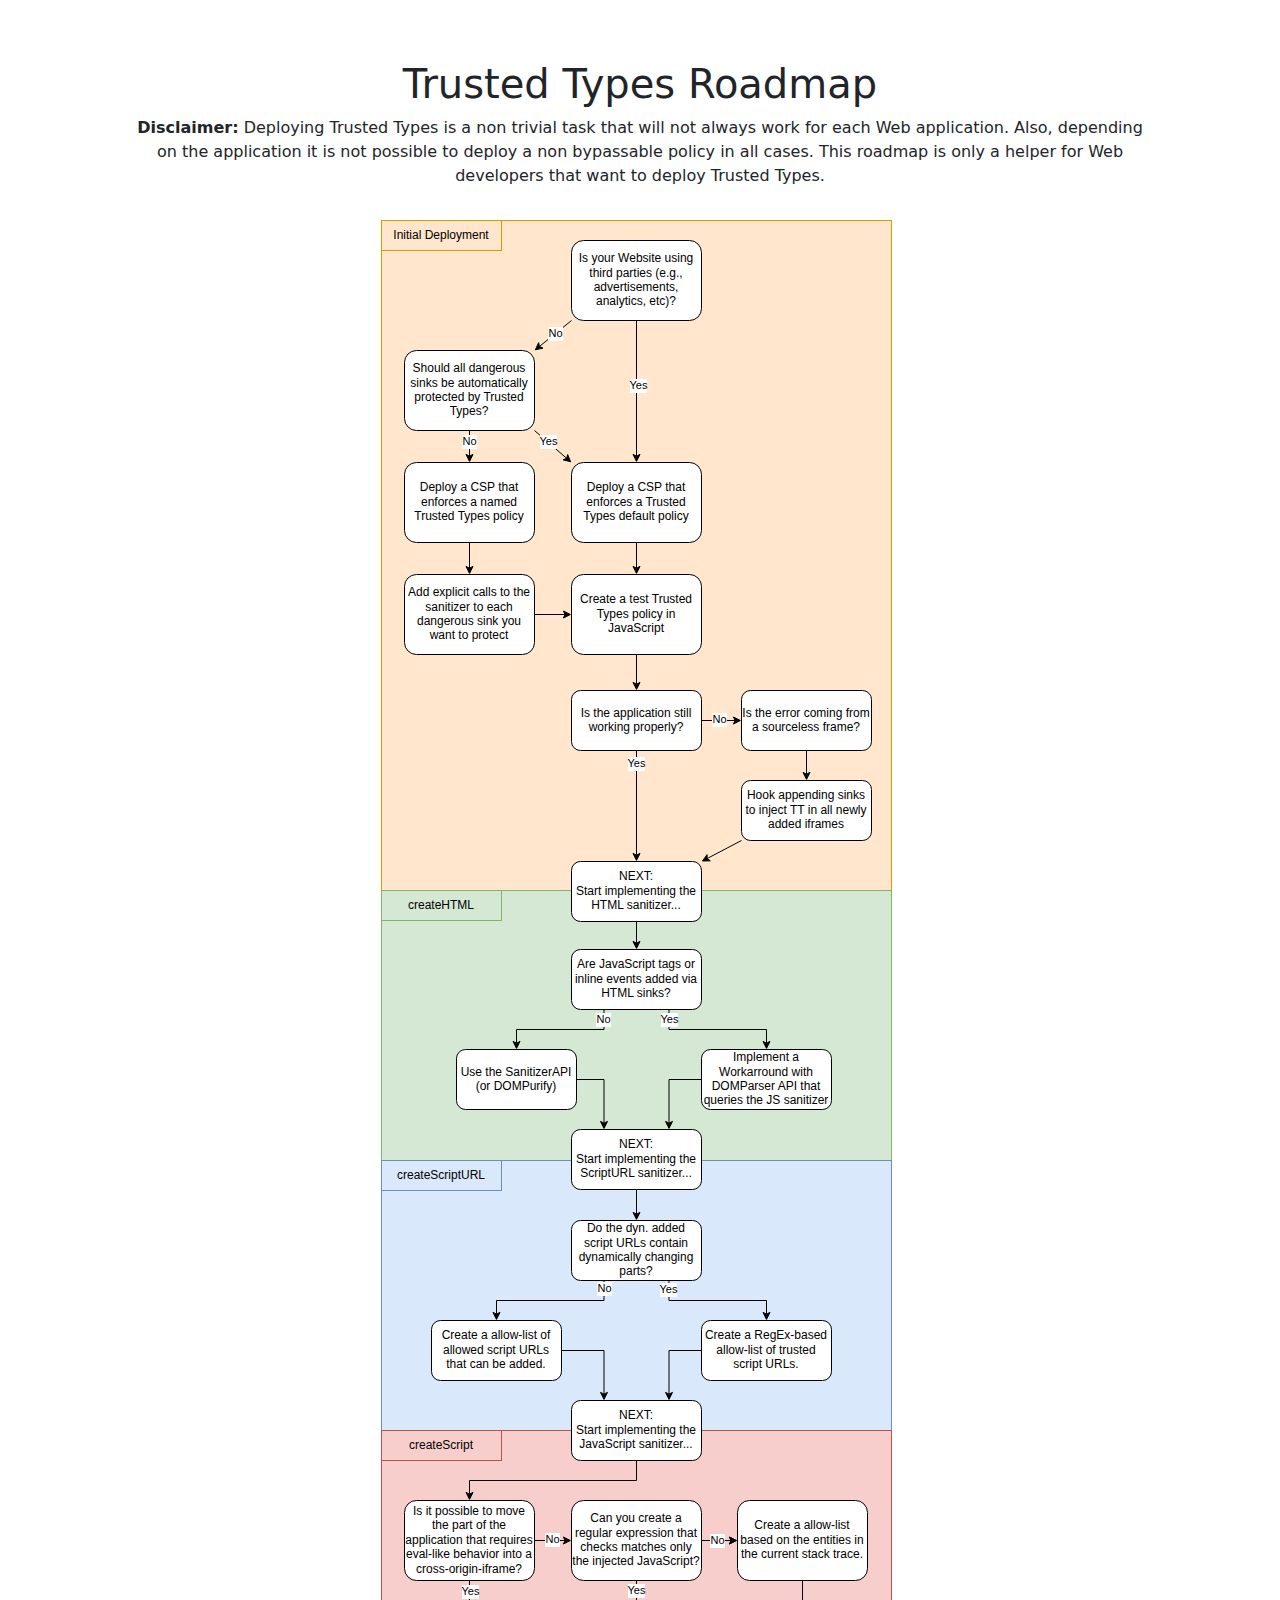
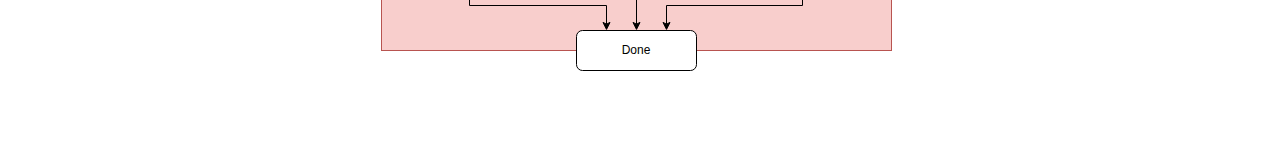
<file: roadmap/index.html>
<!doctype html>
<html lang="en">

<head>
    <meta charset="utf-8">
    <meta name="viewport" content="width=device-width, initial-scale=1">
    <meta name="description"
        content="Trusted Types Roadmap from 'Trust Me If You Can – How Usable Is Trusted Types In Practice?' - USENIX 2024">
    <meta name="author" content="Sebastian Roth, Lea Gröber, Philip Baus, Katharina Krombholz, and Ben Stock">
    <title>Trusted Types Roadmap</title>
    <link href="bootstrap.min.css" rel="stylesheet">
    <script src="bootstrap.min.js"></script>
    <script src="main.js"></script>
    <style>
        .modal-dialog {
            max-width: 85%!important;
        }
    </style>
</head>

<body>
    <center style="max-width: 80%; margin: auto;">
        <h1 style="margin-top: 1.5em;">Trusted Types Roadmap</h1>
        <b>Disclaimer:</b> Deploying Trusted Types is a non trivial task that will not always work for each Web application. Also, depending on the application it is not possible to deploy a non bypassable policy in all cases. This roadmap is only a helper for Web developers that want to deploy Trusted Types.<br><br>
    </center>
    <div class="mxgraph">
        <svg
            style="left: 0px; top: 0px; height: 100%; display: block; margin: auto; min-width: 535px; min-height: 1475px; background-image: none; background-color: transparent;">
            <defs>
                <filter id="dropShadow">
                    <feGaussianBlur in="SourceAlpha" stdDeviation="1.7" result="blur"></feGaussianBlur>
                    <feOffset in="blur" dx="3" dy="3" result="offsetBlur"></feOffset>
                    <feFlood flood-color="#3D4574" flood-opacity="0.4" result="offsetColor"></feFlood>
                    <feComposite in="offsetColor" in2="offsetBlur" operator="in" result="offsetBlur"></feComposite>
                    <feBlend in="SourceGraphic" in2="offsetBlur"></feBlend>
                </filter>
            </defs>
            <g transformOrigin="0 0" transform="scale(1,1)translate(-222,-12)">
                <g></g>
                <g>
                    <g style="visibility: visible;" transform="translate(0.5,0.5)">
                        <rect x="230" y="20" width="510" height="670" fill="#ffe6cc" stroke="#d79b00"
                            pointer-events="all"></rect>
                    </g>
                    <g style="visibility: visible;" transform="translate(0.5,0.5)">
                        <rect x="230" y="690" width="510" height="270" fill="#d5e8d4" stroke="#82b366"
                            pointer-events="all"></rect>
                    </g>
                    <g style="visibility: visible;" transform="translate(0.5,0.5)">
                        <rect x="230" y="960" width="510" height="270" fill="#dae8fc" stroke="#6c8ebf"
                            pointer-events="all"></rect>
                    </g>
                    <g style="visibility: visible;" transform="translate(0.5,0.5)">
                        <rect x="230" y="1230" width="510" height="220" fill="#f8cecc" stroke="#b85450"
                            pointer-events="all"></rect>
                    </g>
                    <g style="visibility: visible;" transform="translate(0.5,0.5)">
                        <path d="M 485 120 L 485 255.63" fill="none" stroke="white" stroke-miterlimit="10"
                            pointer-events="stroke" visibility="hidden" stroke-width="9"></path>
                        <path d="M 485 120 L 485 255.63" fill="none" stroke="rgb(0, 0, 0)" stroke-miterlimit="10"
                            pointer-events="stroke"></path>
                        <path d="M 485 260.88 L 481.5 253.88 L 485 255.63 L 488.5 253.88 Z" fill="rgb(0, 0, 0)"
                            stroke="rgb(0, 0, 0)" stroke-miterlimit="10" pointer-events="all"></path>
                    </g>
                    <g style="visibility: hidden;"></g>
                    <g>
                        <g>
                            <foreignObject style="overflow: visible; text-align: left;" pointer-events="none"
                                width="100%" height="100%">
                                <div
                                    style="display: flex; align-items: unsafe center; justify-content: unsafe center; width: 1px; height: 1px; padding-top: 186px; margin-left: 487px;">
                                    <div style="box-sizing: border-box; font-size: 0px; text-align: center;"
                                        data-drawio-colors="color: rgb(0, 0, 0); background-color: rgb(255, 255, 255); ">
                                        <div
                                            style="display: inline-block; font-size: 11px; font-family: Helvetica; color: rgb(0, 0, 0); line-height: 1.2; pointer-events: all; background-color: rgb(255, 255, 255); white-space: nowrap;">
                                            Yes</div>
                                    </div>
                                </div>
                            </foreignObject>
                        </g>
                    </g>
                    <g style="visibility: visible;" transform="translate(0.5,0.5)">
                        <rect x="420" y="40" width="130" height="80" rx="12" ry="12" fill="rgb(255, 255, 255)"
                            stroke="rgb(0, 0, 0)" pointer-events="all"></rect>
                    </g>
                    <g>
                        <g>
                            <foreignObject style="overflow: visible; text-align: left;" pointer-events="none"
                                width="100%" height="100%">
                                <div
                                    style="display: flex; align-items: unsafe center; justify-content: unsafe center; width: 128px; height: 1px; padding-top: 80px; margin-left: 421px;">
                                    <div style="box-sizing: border-box; font-size: 0px; text-align: center;"
                                        data-drawio-colors="color: rgb(0, 0, 0); ">
                                        <div
                                            style="display: inline-block; font-size: 12px; font-family: Helvetica; color: rgb(0, 0, 0); line-height: 1.2; pointer-events: all; white-space: normal; overflow-wrap: normal;">
                                            Is your Website using third parties (e.g., advertisements, analytics,
                                            etc)?</div>
                                    </div>
                                </div>
                            </foreignObject>
                        </g>
                    </g>
                    <g style="visibility: visible;" transform="translate(0.5,0.5)">
                        <path d="M 318 230 L 318 250 L 318 242 L 318 255.63" fill="none" stroke="white"
                            stroke-miterlimit="10" pointer-events="stroke" visibility="hidden" stroke-width="9">
                        </path>
                        <path d="M 318 230 L 318 250 L 318 242 L 318 255.63" fill="none" stroke="rgb(0, 0, 0)"
                            stroke-miterlimit="10" pointer-events="stroke"></path>
                        <path d="M 318 260.88 L 314.5 253.88 L 318 255.63 L 321.5 253.88 Z" fill="rgb(0, 0, 0)"
                            stroke="rgb(0, 0, 0)" stroke-miterlimit="10" pointer-events="all"></path>
                    </g>
                    <g style="visibility: hidden;"></g>
                    <g>
                        <g>
                            <foreignObject style="overflow: visible; text-align: left;" pointer-events="none"
                                width="100%" height="100%">
                                <div
                                    style="display: flex; align-items: unsafe center; justify-content: unsafe center; width: 1px; height: 1px; padding-top: 242px; margin-left: 318px;">
                                    <div style="box-sizing: border-box; font-size: 0px; text-align: center;"
                                        data-drawio-colors="color: rgb(0, 0, 0); background-color: rgb(255, 255, 255); ">
                                        <div
                                            style="display: inline-block; font-size: 11px; font-family: Helvetica; color: rgb(0, 0, 0); line-height: 1.2; pointer-events: all; background-color: rgb(255, 255, 255); white-space: nowrap;">
                                            No</div>
                                    </div>
                                </div>
                            </foreignObject>
                        </g>
                    </g>
                    <g style="visibility: visible;" transform="translate(0.5,0.5)">
                        <rect x="253" y="150" width="130" height="80" rx="12" ry="12" fill="rgb(255, 255, 255)"
                            stroke="rgb(0, 0, 0)" pointer-events="all"></rect>
                    </g>
                    <g>
                        <g>
                            <foreignObject style="overflow: visible; text-align: left;" pointer-events="none"
                                width="100%" height="100%">
                                <div
                                    style="display: flex; align-items: unsafe center; justify-content: unsafe center; width: 128px; height: 1px; padding-top: 190px; margin-left: 254px;">
                                    <div style="box-sizing: border-box; font-size: 0px; text-align: center;"
                                        data-drawio-colors="color: rgb(0, 0, 0); ">
                                        <div
                                            style="display: inline-block; font-size: 12px; font-family: Helvetica; color: rgb(0, 0, 0); line-height: 1.2; pointer-events: all; white-space: normal; overflow-wrap: normal;">
                                            Should all dangerous sinks be automatically protected by Trusted Types?
                                        </div>
                                    </div>
                                </div>
                            </foreignObject>
                        </g>
                    </g>
                    <g style="visibility: visible;" transform="translate(0.5,0.5)">
                        <path d="M 485 342 L 485 362 L 485 354 L 485 367.63" fill="none" stroke="white"
                            stroke-miterlimit="10" pointer-events="stroke" visibility="hidden" stroke-width="9">
                        </path>
                        <path d="M 485 342 L 485 362 L 485 354 L 485 367.63" fill="none" stroke="rgb(0, 0, 0)"
                            stroke-miterlimit="10" pointer-events="stroke"></path>
                        <path d="M 485 372.88 L 481.5 365.88 L 485 367.63 L 488.5 365.88 Z" fill="rgb(0, 0, 0)"
                            stroke="rgb(0, 0, 0)" stroke-miterlimit="10" pointer-events="all"></path>
                    </g>
                    <g style="visibility: visible;" transform="translate(0.5,0.5)">
                        <rect x="420" y="262" width="130" height="80" rx="12" ry="12" fill="rgb(255, 255, 255)"
                            stroke="rgb(0, 0, 0)" pointer-events="all"></rect>
                    </g>
                    <g>
                        <g>
                            <foreignObject style="overflow: visible; text-align: left;" pointer-events="none"
                                width="100%" height="100%">
                                <div
                                    style="display: flex; align-items: unsafe center; justify-content: unsafe center; width: 128px; height: 1px; padding-top: 302px; margin-left: 421px;">
                                    <div style="box-sizing: border-box; font-size: 0px; text-align: center;"
                                        data-drawio-colors="color: rgb(0, 0, 0); ">
                                        <div
                                            style="display: inline-block; font-size: 12px; font-family: Helvetica; color: rgb(0, 0, 0); line-height: 1.2; pointer-events: all; white-space: normal; overflow-wrap: normal;">
                                            Deploy a CSP that enforces a Trusted Types default policy<br></div>
                                    </div>
                                </div>
                            </foreignObject>
                        </g>
                    </g>
                    <g style="visibility: visible;" transform="translate(0.5,0.5)">
                        <path d="M 420 120 L 387.95 145.99" fill="none" stroke="white" stroke-miterlimit="10"
                            pointer-events="stroke" visibility="hidden" stroke-width="9"></path>
                        <path d="M 420 120 L 387.95 145.99" fill="none" stroke="rgb(0, 0, 0)" stroke-miterlimit="10"
                            pointer-events="stroke"></path>
                        <path d="M 383.87 149.3 L 387.1 142.17 L 387.95 145.99 L 391.51 147.61 Z" fill="rgb(0, 0, 0)"
                            stroke="rgb(0, 0, 0)" stroke-miterlimit="10" pointer-events="all">
                        </path>
                    </g>
                    <g style="visibility: hidden;"></g>
                    <g>
                        <g>
                            <foreignObject style="overflow: visible; text-align: left;" pointer-events="none"
                                width="100%" height="100%">
                                <div
                                    style="display: flex; align-items: unsafe center; justify-content: unsafe center; width: 1px; height: 1px; padding-top: 134px; margin-left: 404px;">
                                    <div style="box-sizing: border-box; font-size: 0px; text-align: center;"
                                        data-drawio-colors="color: rgb(0, 0, 0); background-color: rgb(255, 255, 255); ">
                                        <div
                                            style="display: inline-block; font-size: 11px; font-family: Helvetica; color: rgb(0, 0, 0); line-height: 1.2; pointer-events: all; background-color: rgb(255, 255, 255); white-space: nowrap;">
                                            No</div>
                                    </div>
                                </div>
                            </foreignObject>
                        </g>
                    </g>
                    <g style="visibility: visible;" transform="translate(0.5,0.5)">
                        <path d="M 383 230 L 415.18 257.83" fill="none" stroke="white" stroke-miterlimit="10"
                            pointer-events="stroke" visibility="hidden" stroke-width="9"></path>
                        <path d="M 383 230 L 415.18 257.83" fill="none" stroke="rgb(0, 0, 0)" stroke-miterlimit="10"
                            pointer-events="stroke"></path>
                        <path d="M 419.15 261.27 L 411.57 259.34 L 415.18 257.83 L 416.15 254.04 Z" fill="rgb(0, 0, 0)"
                            stroke="rgb(0, 0, 0)" stroke-miterlimit="10" pointer-events="all">
                        </path>
                    </g>
                    <g style="visibility: hidden;"></g>
                    <g>
                        <g>
                            <foreignObject style="overflow: visible; text-align: left;" pointer-events="none"
                                width="100%" height="100%">
                                <div
                                    style="display: flex; align-items: unsafe center; justify-content: unsafe center; width: 1px; height: 1px; padding-top: 242px; margin-left: 397px;">
                                    <div style="box-sizing: border-box; font-size: 0px; text-align: center;"
                                        data-drawio-colors="color: rgb(0, 0, 0); background-color: rgb(255, 255, 255); ">
                                        <div
                                            style="display: inline-block; font-size: 11px; font-family: Helvetica; color: rgb(0, 0, 0); line-height: 1.2; pointer-events: all; background-color: rgb(255, 255, 255); white-space: nowrap;">
                                            Yes</div>
                                    </div>
                                </div>
                            </foreignObject>
                        </g>
                    </g>
                    <g style="visibility: visible;" transform="translate(0.5,0.5)">
                        <path d="M 318 342 L 318 362 L 318 354 L 318 367.63" fill="none" stroke="white"
                            stroke-miterlimit="10" pointer-events="stroke" visibility="hidden" stroke-width="9">
                        </path>
                        <path d="M 318 342 L 318 362 L 318 354 L 318 367.63" fill="none" stroke="rgb(0, 0, 0)"
                            stroke-miterlimit="10" pointer-events="stroke"></path>
                        <path d="M 318 372.88 L 314.5 365.88 L 318 367.63 L 321.5 365.88 Z" fill="rgb(0, 0, 0)"
                            stroke="rgb(0, 0, 0)" stroke-miterlimit="10" pointer-events="all"></path>
                    </g>
                    <g style="visibility: visible;" transform="translate(0.5,0.5)">
                        <rect x="253" y="262" width="130" height="80" rx="12" ry="12" fill="rgb(255, 255, 255)"
                            stroke="rgb(0, 0, 0)" pointer-events="all"></rect>
                    </g>
                    <g>
                        <g>
                            <foreignObject style="overflow: visible; text-align: left;" pointer-events="none"
                                width="100%" height="100%">
                                <div
                                    style="display: flex; align-items: unsafe center; justify-content: unsafe center; width: 128px; height: 1px; padding-top: 302px; margin-left: 254px;">
                                    <div style="box-sizing: border-box; font-size: 0px; text-align: center;"
                                        data-drawio-colors="color: rgb(0, 0, 0); ">
                                        <div
                                            style="display: inline-block; font-size: 12px; font-family: Helvetica; color: rgb(0, 0, 0); line-height: 1.2; pointer-events: all; white-space: normal; overflow-wrap: normal;">
                                            Deploy a CSP that enforces a named Trusted Types policy</div>
                                    </div>
                                </div>
                            </foreignObject>
                        </g>
                    </g>
                    <g style="visibility: visible;" transform="translate(0.5,0.5)">
                        <path d="M 485 454 L 485 474 L 485 470 L 485 483.63" fill="none" stroke="white"
                            stroke-miterlimit="10" pointer-events="stroke" visibility="hidden" stroke-width="9">
                        </path>
                        <path d="M 485 454 L 485 474 L 485 470 L 485 483.63" fill="none" stroke="rgb(0, 0, 0)"
                            stroke-miterlimit="10" pointer-events="stroke"></path>
                        <path d="M 485 488.88 L 481.5 481.88 L 485 483.63 L 488.5 481.88 Z" fill="rgb(0, 0, 0)"
                            stroke="rgb(0, 0, 0)" stroke-miterlimit="10" pointer-events="all"></path>
                    </g>
                    <g style="visibility: visible;" transform="translate(0.5,0.5)">
                        <rect x="420" y="374" width="130" height="80" rx="12" ry="12" fill="rgb(255, 255, 255)"
                            stroke="rgb(0, 0, 0)" pointer-events="all"></rect>
                    </g>
                    <g>
                        <g>
                            <foreignObject style="overflow: visible; text-align: left;" pointer-events="none"
                                width="100%" height="100%">
                                <div
                                    style="display: flex; align-items: unsafe center; justify-content: unsafe center; width: 128px; height: 1px; padding-top: 414px; margin-left: 421px;">
                                    <div style="box-sizing: border-box; font-size: 0px; text-align: center;"
                                        data-drawio-colors="color: rgb(0, 0, 0); ">
                                        <div
                                            style="display: inline-block; font-size: 12px; font-family: Helvetica; color: rgb(0, 0, 0); line-height: 1.2; pointer-events: all; white-space: normal; overflow-wrap: normal;">
                                            Create a test Trusted Types policy in JavaScript</div>
                                    </div>
                                </div>
                            </foreignObject>
                        </g>
                    </g>
                    <g style="visibility: visible;" transform="translate(0.5,0.5)">
                        <path d="M 383 414 L 403 414 L 400 414 L 413.63 414" fill="none" stroke="white"
                            stroke-miterlimit="10" pointer-events="stroke" visibility="hidden" stroke-width="9">
                        </path>
                        <path d="M 383 414 L 403 414 L 400 414 L 413.63 414" fill="none" stroke="rgb(0, 0, 0)"
                            stroke-miterlimit="10" pointer-events="stroke"></path>
                        <path d="M 418.88 414 L 411.88 417.5 L 413.63 414 L 411.88 410.5 Z" fill="rgb(0, 0, 0)"
                            stroke="rgb(0, 0, 0)" stroke-miterlimit="10" pointer-events="all"></path>
                    </g>
                    <g style="visibility: visible;" transform="translate(0.5,0.5)">
                        <rect x="253" y="374" width="130" height="80" rx="12" ry="12" fill="rgb(255, 255, 255)"
                            stroke="rgb(0, 0, 0)" pointer-events="all"></rect>
                    </g>
                    <g>
                        <g>
                            <foreignObject style="overflow: visible; text-align: left;" pointer-events="none"
                                width="100%" height="100%">
                                <div
                                    style="display: flex; align-items: unsafe center; justify-content: unsafe center; width: 128px; height: 1px; padding-top: 414px; margin-left: 254px;">
                                    <div style="box-sizing: border-box; font-size: 0px; text-align: center;"
                                        data-drawio-colors="color: rgb(0, 0, 0); ">
                                        <div
                                            style="display: inline-block; font-size: 12px; font-family: Helvetica; color: rgb(0, 0, 0); line-height: 1.2; pointer-events: all; white-space: normal; overflow-wrap: normal;">
                                            Add explicit calls to the sanitizer to each dangerous sink you want to
                                            protect</div>
                                    </div>
                                </div>
                            </foreignObject>
                        </g>
                    </g>
                    <g style="visibility: visible;" transform="translate(0.5,0.5)">
                        <path d="M 452.5 809 L 452.5 829 L 365 829 L 365 842.63" fill="none" stroke="white"
                            stroke-miterlimit="10" pointer-events="stroke" visibility="hidden" stroke-width="9">
                        </path>
                        <path d="M 452.5 809 L 452.5 829 L 365 829 L 365 842.63" fill="none" stroke="rgb(0, 0, 0)"
                            stroke-miterlimit="10" pointer-events="stroke"></path>
                        <path d="M 365 847.88 L 361.5 840.88 L 365 842.63 L 368.5 840.88 Z" fill="rgb(0, 0, 0)"
                            stroke="rgb(0, 0, 0)" stroke-miterlimit="10" pointer-events="all"></path>
                    </g>
                    <g style="visibility: hidden;"></g>
                    <g>
                        <g>
                            <foreignObject style="overflow: visible; text-align: left;" pointer-events="none"
                                width="100%" height="100%">
                                <div
                                    style="display: flex; align-items: unsafe center; justify-content: unsafe center; width: 1px; height: 1px; padding-top: 820px; margin-left: 452px;">
                                    <div style="box-sizing: border-box; font-size: 0px; text-align: center;"
                                        data-drawio-colors="color: rgb(0, 0, 0); background-color: rgb(255, 255, 255); ">
                                        <div
                                            style="display: inline-block; font-size: 11px; font-family: Helvetica; color: rgb(0, 0, 0); line-height: 1.2; pointer-events: all; background-color: rgb(255, 255, 255); white-space: nowrap;">
                                            No</div>
                                    </div>
                                </div>
                            </foreignObject>
                        </g>
                    </g>
                    <g style="visibility: visible;" transform="translate(0.5,0.5)">
                        <path d="M 517.5 809 L 517.5 829 L 615 829 L 615 842.63" fill="none" stroke="white"
                            stroke-miterlimit="10" pointer-events="stroke" visibility="hidden" stroke-width="9">
                        </path>
                        <path d="M 517.5 809 L 517.5 829 L 615 829 L 615 842.63" fill="none" stroke="rgb(0, 0, 0)"
                            stroke-miterlimit="10" pointer-events="stroke"></path>
                        <path d="M 615 847.88 L 611.5 840.88 L 615 842.63 L 618.5 840.88 Z" fill="rgb(0, 0, 0)"
                            stroke="rgb(0, 0, 0)" stroke-miterlimit="10" pointer-events="all"></path>
                    </g>
                    <g style="visibility: hidden;"></g>
                    <g>
                        <g>
                            <foreignObject style="overflow: visible; text-align: left;" pointer-events="none"
                                width="100%" height="100%">
                                <div
                                    style="display: flex; align-items: unsafe center; justify-content: unsafe center; width: 1px; height: 1px; padding-top: 820px; margin-left: 518px;">
                                    <div style="box-sizing: border-box; font-size: 0px; text-align: center;"
                                        data-drawio-colors="color: rgb(0, 0, 0); background-color: rgb(255, 255, 255); ">
                                        <div
                                            style="display: inline-block; font-size: 11px; font-family: Helvetica; color: rgb(0, 0, 0); line-height: 1.2; pointer-events: all; background-color: rgb(255, 255, 255); white-space: nowrap;">
                                            Yes</div>
                                    </div>
                                </div>
                            </foreignObject>
                        </g>
                    </g>
                    <g style="visibility: visible;" transform="translate(0.5,0.5)">
                        <rect x="420" y="749" width="130" height="60" rx="9" ry="9" fill="rgb(255, 255, 255)"
                            stroke="rgb(0, 0, 0)" pointer-events="all"></rect>
                    </g>
                    <g>
                        <g>
                            <foreignObject style="overflow: visible; text-align: left;" pointer-events="none"
                                width="100%" height="100%">
                                <div
                                    style="display: flex; align-items: unsafe center; justify-content: unsafe center; width: 128px; height: 1px; padding-top: 779px; margin-left: 421px;">
                                    <div style="box-sizing: border-box; font-size: 0px; text-align: center;"
                                        data-drawio-colors="color: rgb(0, 0, 0); ">
                                        <div
                                            style="display: inline-block; font-size: 12px; font-family: Helvetica; color: rgb(0, 0, 0); line-height: 1.2; pointer-events: all; white-space: normal; overflow-wrap: normal;">
                                            Are JavaScript tags or inline events added via HTML sinks?</div>
                                    </div>
                                </div>
                            </foreignObject>
                        </g>
                    </g>
                    <g style="visibility: visible;" transform="translate(0.5,0.5)">
                        <path d="M 550 520 L 583.63 520" fill="none" stroke="white" stroke-miterlimit="10"
                            pointer-events="stroke" visibility="hidden" stroke-width="9"></path>
                        <path d="M 550 520 L 583.63 520" fill="none" stroke="rgb(0, 0, 0)" stroke-miterlimit="10"
                            pointer-events="stroke"></path>
                        <path d="M 588.88 520 L 581.88 523.5 L 583.63 520 L 581.88 516.5 Z" fill="rgb(0, 0, 0)"
                            stroke="rgb(0, 0, 0)" stroke-miterlimit="10" pointer-events="all"></path>
                    </g>
                    <g style="visibility: hidden;"></g>
                    <g>
                        <g>
                            <foreignObject style="overflow: visible; text-align: left;" pointer-events="none"
                                width="100%" height="100%">
                                <div
                                    style="display: flex; align-items: unsafe center; justify-content: unsafe center; width: 1px; height: 1px; padding-top: 520px; margin-left: 568px;">
                                    <div style="box-sizing: border-box; font-size: 0px; text-align: center;"
                                        data-drawio-colors="color: rgb(0, 0, 0); background-color: rgb(255, 255, 255); ">
                                        <div
                                            style="display: inline-block; font-size: 11px; font-family: Helvetica; color: rgb(0, 0, 0); line-height: 1.2; pointer-events: all; background-color: rgb(255, 255, 255); white-space: nowrap;">
                                            No</div>
                                    </div>
                                </div>
                            </foreignObject>
                        </g>
                    </g>
                    <g style="visibility: visible;" transform="translate(0.5,0.5)">
                        <path d="M 485 550 L 485 654.63" fill="none" stroke="white" stroke-miterlimit="10"
                            pointer-events="stroke" visibility="hidden" stroke-width="9"></path>
                        <path d="M 485 550 L 485 654.63" fill="none" stroke="rgb(0, 0, 0)" stroke-miterlimit="10"
                            pointer-events="stroke"></path>
                        <path d="M 485 659.88 L 481.5 652.88 L 485 654.63 L 488.5 652.88 Z" fill="rgb(0, 0, 0)"
                            stroke="rgb(0, 0, 0)" stroke-miterlimit="10" pointer-events="all"></path>
                    </g>
                    <g style="visibility: hidden;"></g>
                    <g>
                        <g>
                            <foreignObject style="overflow: visible; text-align: left;" pointer-events="none"
                                width="100%" height="100%">
                                <div
                                    style="display: flex; align-items: unsafe center; justify-content: unsafe center; width: 1px; height: 1px; padding-top: 564px; margin-left: 485px;">
                                    <div style="box-sizing: border-box; font-size: 0px; text-align: center;"
                                        data-drawio-colors="color: rgb(0, 0, 0); background-color: rgb(255, 255, 255); ">
                                        <div
                                            style="display: inline-block; font-size: 11px; font-family: Helvetica; color: rgb(0, 0, 0); line-height: 1.2; pointer-events: all; background-color: rgb(255, 255, 255); white-space: nowrap;">
                                            Yes</div>
                                    </div>
                                </div>
                            </foreignObject>
                        </g>
                    </g>
                    <g style="visibility: visible;" transform="translate(0.5,0.5)">
                        <rect x="420" y="490" width="130" height="60" rx="9" ry="9" fill="rgb(255, 255, 255)"
                            stroke="rgb(0, 0, 0)" pointer-events="all"></rect>
                    </g>
                    <g>
                        <g>
                            <foreignObject style="overflow: visible; text-align: left;" pointer-events="none"
                                width="100%" height="100%">
                                <div
                                    style="display: flex; align-items: unsafe center; justify-content: unsafe center; width: 128px; height: 1px; padding-top: 520px; margin-left: 421px;">
                                    <div style="box-sizing: border-box; font-size: 0px; text-align: center;"
                                        data-drawio-colors="color: rgb(0, 0, 0); ">
                                        <div
                                            style="display: inline-block; font-size: 12px; font-family: Helvetica; color: rgb(0, 0, 0); line-height: 1.2; pointer-events: all; white-space: normal; overflow-wrap: normal;">
                                            Is the application still working properly?</div>
                                    </div>
                                </div>
                            </foreignObject>
                        </g>
                    </g>
                    <g style="visibility: visible;" transform="translate(0.5,0.5)">
                        <path d="M 655 550 L 655 570 L 655 560 L 655 573.63" fill="none" stroke="white"
                            stroke-miterlimit="10" pointer-events="stroke" visibility="hidden" stroke-width="9">
                        </path>
                        <path d="M 655 550 L 655 570 L 655 560 L 655 573.63" fill="none" stroke="rgb(0, 0, 0)"
                            stroke-miterlimit="10" pointer-events="stroke"></path>
                        <path d="M 655 578.88 L 651.5 571.88 L 655 573.63 L 658.5 571.88 Z" fill="rgb(0, 0, 0)"
                            stroke="rgb(0, 0, 0)" stroke-miterlimit="10" pointer-events="all"></path>
                    </g>
                    <g style="visibility: visible;" transform="translate(0.5,0.5)">
                        <rect x="590" y="490" width="130" height="60" rx="9" ry="9" fill="rgb(255, 255, 255)"
                            stroke="rgb(0, 0, 0)" pointer-events="all"></rect>
                    </g>
                    <g>
                        <g>
                            <foreignObject style="overflow: visible; text-align: left;" pointer-events="none"
                                width="100%" height="100%">
                                <div
                                    style="display: flex; align-items: unsafe center; justify-content: unsafe center; width: 128px; height: 1px; padding-top: 520px; margin-left: 591px;">
                                    <div style="box-sizing: border-box; font-size: 0px; text-align: center;"
                                        data-drawio-colors="color: rgb(0, 0, 0); ">
                                        <div
                                            style="display: inline-block; font-size: 12px; font-family: Helvetica; color: rgb(0, 0, 0); line-height: 1.2; pointer-events: all; white-space: normal; overflow-wrap: normal;">
                                            Is the error coming from a sourceless frame?</div>
                                    </div>
                                </div>
                            </foreignObject>
                        </g>
                    </g>
                    <g style="visibility: visible;" transform="translate(0.5,0.5)">
                        <rect x="590" y="580" width="130" height="60" rx="9" ry="9" fill="rgb(255, 255, 255)"
                            stroke="rgb(0, 0, 0)" pointer-events="all"></rect>
                    </g>
                    <g>
                        <g>
                            <foreignObject style="overflow: visible; text-align: left;" pointer-events="none"
                                width="100%" height="100%">
                                <div
                                    style="display: flex; align-items: unsafe center; justify-content: unsafe center; width: 128px; height: 1px; padding-top: 610px; margin-left: 591px;">
                                    <div style="box-sizing: border-box; font-size: 0px; text-align: center;"
                                        data-drawio-colors="color: rgb(0, 0, 0); ">
                                        <div
                                            style="display: inline-block; font-size: 12px; font-family: Helvetica; color: rgb(0, 0, 0); line-height: 1.2; pointer-events: all; white-space: normal; overflow-wrap: normal;">
                                            Hook appending sinks to inject TT in all newly added iframes</div>
                                    </div>
                                </div>
                            </foreignObject>
                        </g>
                    </g>
                    <g style="visibility: visible;" transform="translate(0.5,0.5)">
                        <path d="M 485 721 L 485 741 L 485 729 L 485 742.63" fill="none" stroke="white"
                            stroke-miterlimit="10" pointer-events="stroke" visibility="hidden" stroke-width="9">
                        </path>
                        <path d="M 485 721 L 485 741 L 485 729 L 485 742.63" fill="none" stroke="rgb(0, 0, 0)"
                            stroke-miterlimit="10" pointer-events="stroke"></path>
                        <path d="M 485 747.88 L 481.5 740.88 L 485 742.63 L 488.5 740.88 Z" fill="rgb(0, 0, 0)"
                            stroke="rgb(0, 0, 0)" stroke-miterlimit="10" pointer-events="all"></path>
                    </g>
                    <g style="visibility: visible;" transform="translate(0.5,0.5)">
                        <rect x="420" y="661" width="130" height="60" rx="9" ry="9" fill="rgb(255, 255, 255)"
                            stroke="rgb(0, 0, 0)" pointer-events="all"></rect>
                    </g>
                    <g>
                        <g>
                            <foreignObject style="overflow: visible; text-align: left;" pointer-events="none"
                                width="100%" height="100%">
                                <div
                                    style="display: flex; align-items: unsafe center; justify-content: unsafe center; width: 128px; height: 1px; padding-top: 691px; margin-left: 421px;">
                                    <div style="box-sizing: border-box; font-size: 0px; text-align: center;"
                                        data-drawio-colors="color: rgb(0, 0, 0); ">
                                        <div
                                            style="display: inline-block; font-size: 12px; font-family: Helvetica; color: rgb(0, 0, 0); line-height: 1.2; pointer-events: all; white-space: normal; overflow-wrap: normal;">
                                            NEXT:<br>Start implementing the HTML sanitizer...</div>
                                    </div>
                                </div>
                            </foreignObject>
                        </g>
                    </g>
                    <g style="visibility: visible;" transform="translate(0.5,0.5)">
                        <path d="M 590 640 L 555.64 658.04" fill="none" stroke="white" stroke-miterlimit="10"
                            pointer-events="stroke" visibility="hidden" stroke-width="9"></path>
                        <path d="M 590 640 L 555.64 658.04" fill="none" stroke="rgb(0, 0, 0)" stroke-miterlimit="10"
                            pointer-events="stroke"></path>
                        <path d="M 550.99 660.48 L 555.56 654.13 L 555.64 658.04 L 558.81 660.33 Z" fill="rgb(0, 0, 0)"
                            stroke="rgb(0, 0, 0)" stroke-miterlimit="10" pointer-events="all">
                        </path>
                    </g>
                    <g style="visibility: visible;" transform="translate(0.5,0.5)">
                        <path d="M 425 879 L 452.5 879 L 452.5 922.63" fill="none" stroke="white" stroke-miterlimit="10"
                            pointer-events="stroke" visibility="hidden" stroke-width="9">
                        </path>
                        <path d="M 425 879 L 452.5 879 L 452.5 922.63" fill="none" stroke="rgb(0, 0, 0)"
                            stroke-miterlimit="10" pointer-events="stroke"></path>
                        <path d="M 452.5 927.88 L 449 920.88 L 452.5 922.63 L 456 920.88 Z" fill="rgb(0, 0, 0)"
                            stroke="rgb(0, 0, 0)" stroke-miterlimit="10" pointer-events="all"></path>
                    </g>
                    <g style="visibility: visible;" transform="translate(0.5,0.5)">
                        <rect x="305" y="849" width="120" height="60" rx="9" ry="9" fill="rgb(255, 255, 255)"
                            stroke="rgb(0, 0, 0)" pointer-events="all"></rect>
                    </g>
                    <g>
                        <g>
                            <foreignObject style="overflow: visible; text-align: left;" pointer-events="none"
                                width="100%" height="100%">
                                <div
                                    style="display: flex; align-items: unsafe center; justify-content: unsafe center; width: 118px; height: 1px; padding-top: 879px; margin-left: 306px;">
                                    <div style="box-sizing: border-box; font-size: 0px; text-align: center;"
                                        data-drawio-colors="color: rgb(0, 0, 0); ">
                                        <div
                                            style="display: inline-block; font-size: 12px; font-family: Helvetica; color: rgb(0, 0, 0); line-height: 1.2; pointer-events: all; white-space: normal; overflow-wrap: normal;">
                                            Use the SanitizerAPI (or DOMPurify)</div>
                                    </div>
                                </div>
                            </foreignObject>
                        </g>
                    </g>
                    <g style="visibility: visible;" transform="translate(0.5,0.5)">
                        <path d="M 550 879 L 517.5 879 L 517.5 922.63" fill="none" stroke="white" stroke-miterlimit="10"
                            pointer-events="stroke" visibility="hidden" stroke-width="9">
                        </path>
                        <path d="M 550 879 L 517.5 879 L 517.5 922.63" fill="none" stroke="rgb(0, 0, 0)"
                            stroke-miterlimit="10" pointer-events="stroke"></path>
                        <path d="M 517.5 927.88 L 514 920.88 L 517.5 922.63 L 521 920.88 Z" fill="rgb(0, 0, 0)"
                            stroke="rgb(0, 0, 0)" stroke-miterlimit="10" pointer-events="all"></path>
                    </g>
                    <g style="visibility: visible;" transform="translate(0.5,0.5)">
                        <rect x="550" y="849" width="130" height="60" rx="9" ry="9" fill="rgb(255, 255, 255)"
                            stroke="rgb(0, 0, 0)" pointer-events="all"></rect>
                    </g>
                    <g>
                        <g>
                            <foreignObject style="overflow: visible; text-align: left;" pointer-events="none"
                                width="100%" height="100%">
                                <div
                                    style="display: flex; align-items: unsafe center; justify-content: unsafe center; width: 128px; height: 1px; padding-top: 879px; margin-left: 551px;">
                                    <div style="box-sizing: border-box; font-size: 0px; text-align: center;"
                                        data-drawio-colors="color: rgb(0, 0, 0); ">
                                        <div
                                            style="display: inline-block; font-size: 12px; font-family: Helvetica; color: rgb(0, 0, 0); line-height: 1.2; pointer-events: all; white-space: normal; overflow-wrap: normal;">
                                            Implement a Workarround with DOMParser API that queries the JS sanitizer
                                        </div>
                                    </div>
                                </div>
                            </foreignObject>
                        </g>
                    </g>
                    <g style="visibility: visible;" transform="translate(0.5,0.5)">
                        <path d="M 485 989 L 485 1009 L 485 1000 L 485 1013.63" fill="none" stroke="white"
                            stroke-miterlimit="10" pointer-events="stroke" visibility="hidden" stroke-width="9">
                        </path>
                        <path d="M 485 989 L 485 1009 L 485 1000 L 485 1013.63" fill="none" stroke="rgb(0, 0, 0)"
                            stroke-miterlimit="10" pointer-events="stroke"></path>
                        <path d="M 485 1018.88 L 481.5 1011.88 L 485 1013.63 L 488.5 1011.88 Z" fill="rgb(0, 0, 0)"
                            stroke="rgb(0, 0, 0)" stroke-miterlimit="10" pointer-events="all"></path>
                    </g>
                    <g style="visibility: visible;" transform="translate(0.5,0.5)">
                        <rect x="420" y="929" width="130" height="60" rx="9" ry="9" fill="rgb(255, 255, 255)"
                            stroke="rgb(0, 0, 0)" pointer-events="all"></rect>
                    </g>
                    <g>
                        <g>
                            <foreignObject style="overflow: visible; text-align: left;" pointer-events="none"
                                width="100%" height="100%">
                                <div
                                    style="display: flex; align-items: unsafe center; justify-content: unsafe center; width: 128px; height: 1px; padding-top: 959px; margin-left: 421px;">
                                    <div style="box-sizing: border-box; font-size: 0px; text-align: center;"
                                        data-drawio-colors="color: rgb(0, 0, 0); ">
                                        <div
                                            style="display: inline-block; font-size: 12px; font-family: Helvetica; color: rgb(0, 0, 0); line-height: 1.2; pointer-events: all; white-space: normal; overflow-wrap: normal;">
                                            NEXT:<br>Start implementing the ScriptURL sanitizer...</div>
                                    </div>
                                </div>
                            </foreignObject>
                        </g>
                    </g>
                    <g style="visibility: visible;" transform="translate(0.5,0.5)">
                        <path d="M 485 1260 L 485 1280 L 318 1280 L 318 1293.63" fill="none" stroke="white"
                            stroke-miterlimit="10" pointer-events="stroke" visibility="hidden" stroke-width="9">
                        </path>
                        <path d="M 485 1260 L 485 1280 L 318 1280 L 318 1293.63" fill="none" stroke="rgb(0, 0, 0)"
                            stroke-miterlimit="10" pointer-events="stroke"></path>
                        <path d="M 318 1298.88 L 314.5 1291.88 L 318 1293.63 L 321.5 1291.88 Z" fill="rgb(0, 0, 0)"
                            stroke="rgb(0, 0, 0)" stroke-miterlimit="10" pointer-events="all"></path>
                    </g>
                    <g style="visibility: visible;" transform="translate(0.5,0.5)">
                        <rect x="420" y="1200" width="130" height="60" rx="9" ry="9" fill="rgb(255, 255, 255)"
                            stroke="rgb(0, 0, 0)" pointer-events="all"></rect>
                    </g>
                    <g>
                        <g>
                            <foreignObject style="overflow: visible; text-align: left;" pointer-events="none"
                                width="100%" height="100%">
                                <div
                                    style="display: flex; align-items: unsafe center; justify-content: unsafe center; width: 128px; height: 1px; padding-top: 1230px; margin-left: 421px;">
                                    <div style="box-sizing: border-box; font-size: 0px; text-align: center;"
                                        data-drawio-colors="color: rgb(0, 0, 0); ">
                                        <div
                                            style="display: inline-block; font-size: 12px; font-family: Helvetica; color: rgb(0, 0, 0); line-height: 1.2; pointer-events: all; white-space: normal; overflow-wrap: normal;">
                                            NEXT:<br>Start implementing the JavaScript sanitizer...</div>
                                    </div>
                                </div>
                            </foreignObject>
                        </g>
                    </g>
                    <g style="visibility: visible;" transform="translate(0.5,0.5)">
                        <path d="M 452.5 1080 L 452.5 1100 L 345 1100 L 345 1113.63" fill="none" stroke="white"
                            stroke-miterlimit="10" pointer-events="stroke" visibility="hidden" stroke-width="9">
                        </path>
                        <path d="M 452.5 1080 L 452.5 1100 L 345 1100 L 345 1113.63" fill="none" stroke="rgb(0, 0, 0)"
                            stroke-miterlimit="10" pointer-events="stroke"></path>
                        <path d="M 345 1118.88 L 341.5 1111.88 L 345 1113.63 L 348.5 1111.88 Z" fill="rgb(0, 0, 0)"
                            stroke="rgb(0, 0, 0)" stroke-miterlimit="10" pointer-events="all"></path>
                    </g>
                    <g style="visibility: hidden;"></g>
                    <g>
                        <g>
                            <foreignObject style="overflow: visible; text-align: left;" pointer-events="none"
                                width="100%" height="100%">
                                <div
                                    style="display: flex; align-items: unsafe center; justify-content: unsafe center; width: 1px; height: 1px; padding-top: 1089px; margin-left: 453px;">
                                    <div style="box-sizing: border-box; font-size: 0px; text-align: center;"
                                        data-drawio-colors="color: rgb(0, 0, 0); background-color: rgb(255, 255, 255); ">
                                        <div
                                            style="display: inline-block; font-size: 11px; font-family: Helvetica; color: rgb(0, 0, 0); line-height: 1.2; pointer-events: all; background-color: rgb(255, 255, 255); white-space: nowrap;">
                                            No</div>
                                    </div>
                                </div>
                            </foreignObject>
                        </g>
                    </g>
                    <g style="visibility: visible;" transform="translate(0.5,0.5)">
                        <path d="M 517.5 1080 L 517.5 1100 L 615 1100 L 615 1113.63" fill="none" stroke="white"
                            stroke-miterlimit="10" pointer-events="stroke" visibility="hidden" stroke-width="9">
                        </path>
                        <path d="M 517.5 1080 L 517.5 1100 L 615 1100 L 615 1113.63" fill="none" stroke="rgb(0, 0, 0)"
                            stroke-miterlimit="10" pointer-events="stroke"></path>
                        <path d="M 615 1118.88 L 611.5 1111.88 L 615 1113.63 L 618.5 1111.88 Z" fill="rgb(0, 0, 0)"
                            stroke="rgb(0, 0, 0)" stroke-miterlimit="10" pointer-events="all"></path>
                    </g>
                    <g style="visibility: hidden;"></g>
                    <g>
                        <g>
                            <foreignObject style="overflow: visible; text-align: left;" pointer-events="none"
                                width="100%" height="100%">
                                <div
                                    style="display: flex; align-items: unsafe center; justify-content: unsafe center; width: 1px; height: 1px; padding-top: 1090px; margin-left: 517px;">
                                    <div style="box-sizing: border-box; font-size: 0px; text-align: center;"
                                        data-drawio-colors="color: rgb(0, 0, 0); background-color: rgb(255, 255, 255); ">
                                        <div
                                            style="display: inline-block; font-size: 11px; font-family: Helvetica; color: rgb(0, 0, 0); line-height: 1.2; pointer-events: all; background-color: rgb(255, 255, 255); white-space: nowrap;">
                                            Yes</div>
                                    </div>
                                </div>
                            </foreignObject>
                        </g>
                    </g>
                    <g style="visibility: visible;" transform="translate(0.5,0.5)">
                        <rect x="420" y="1020" width="130" height="60" rx="9" ry="9" fill="rgb(255, 255, 255)"
                            stroke="rgb(0, 0, 0)" pointer-events="all"></rect>
                    </g>
                    <g>
                        <g>
                            <foreignObject style="overflow: visible; text-align: left;" pointer-events="none"
                                width="100%" height="100%">
                                <div
                                    style="display: flex; align-items: unsafe center; justify-content: unsafe center; width: 128px; height: 1px; padding-top: 1050px; margin-left: 421px;">
                                    <div style="box-sizing: border-box; font-size: 0px; text-align: center;"
                                        data-drawio-colors="color: rgb(0, 0, 0); ">
                                        <div
                                            style="display: inline-block; font-size: 12px; font-family: Helvetica; color: rgb(0, 0, 0); line-height: 1.2; pointer-events: all; white-space: normal; overflow-wrap: normal;">
                                            Do the dyn. added script URLs contain dynamically changing parts?</div>
                                    </div>
                                </div>
                            </foreignObject>
                        </g>
                    </g>
                    <g style="visibility: visible;" transform="translate(0.5,0.5)">
                        <path d="M 410 1150 L 452.5 1150 L 452.5 1193.63" fill="none" stroke="white"
                            stroke-miterlimit="10" pointer-events="stroke" visibility="hidden" stroke-width="9">
                        </path>
                        <path d="M 410 1150 L 452.5 1150 L 452.5 1193.63" fill="none" stroke="rgb(0, 0, 0)"
                            stroke-miterlimit="10" pointer-events="stroke"></path>
                        <path d="M 452.5 1198.88 L 449 1191.88 L 452.5 1193.63 L 456 1191.88 Z" fill="rgb(0, 0, 0)"
                            stroke="rgb(0, 0, 0)" stroke-miterlimit="10" pointer-events="all"></path>
                    </g>
                    <g style="visibility: visible;" transform="translate(0.5,0.5)">
                        <rect x="280" y="1120" width="130" height="60" rx="9" ry="9" fill="rgb(255, 255, 255)"
                            stroke="rgb(0, 0, 0)" pointer-events="all"></rect>
                    </g>
                    <g>
                        <g>
                            <foreignObject style="overflow: visible; text-align: left;" pointer-events="none"
                                width="100%" height="100%">
                                <div
                                    style="display: flex; align-items: unsafe center; justify-content: unsafe center; width: 128px; height: 1px; padding-top: 1150px; margin-left: 281px;">
                                    <div style="box-sizing: border-box; font-size: 0px; text-align: center;"
                                        data-drawio-colors="color: rgb(0, 0, 0); ">
                                        <div
                                            style="display: inline-block; font-size: 12px; font-family: Helvetica; color: rgb(0, 0, 0); line-height: 1.2; pointer-events: all; white-space: normal; overflow-wrap: normal;">
                                            Create a allow-list of allowed script URLs that can be added.</div>
                                    </div>
                                </div>
                            </foreignObject>
                        </g>
                    </g>
                    <g style="visibility: visible;" transform="translate(0.5,0.5)">
                        <path d="M 550 1150 L 517.5 1150 L 517.5 1193.63" fill="none" stroke="white"
                            stroke-miterlimit="10" pointer-events="stroke" visibility="hidden" stroke-width="9">
                        </path>
                        <path d="M 550 1150 L 517.5 1150 L 517.5 1193.63" fill="none" stroke="rgb(0, 0, 0)"
                            stroke-miterlimit="10" pointer-events="stroke"></path>
                        <path d="M 517.5 1198.88 L 514 1191.88 L 517.5 1193.63 L 521 1191.88 Z" fill="rgb(0, 0, 0)"
                            stroke="rgb(0, 0, 0)" stroke-miterlimit="10" pointer-events="all"></path>
                    </g>
                    <g style="visibility: visible;" transform="translate(0.5,0.5)">
                        <rect x="550" y="1120" width="130" height="60" rx="9" ry="9" fill="rgb(255, 255, 255)"
                            stroke="rgb(0, 0, 0)" pointer-events="all"></rect>
                    </g>
                    <g>
                        <g>
                            <foreignObject style="overflow: visible; text-align: left;" pointer-events="none"
                                width="100%" height="100%">
                                <div
                                    style="display: flex; align-items: unsafe center; justify-content: unsafe center; width: 128px; height: 1px; padding-top: 1150px; margin-left: 551px;">
                                    <div style="box-sizing: border-box; font-size: 0px; text-align: center;"
                                        data-drawio-colors="color: rgb(0, 0, 0); ">
                                        <div
                                            style="display: inline-block; font-size: 12px; font-family: Helvetica; color: rgb(0, 0, 0); line-height: 1.2; pointer-events: all; white-space: normal; overflow-wrap: normal;">
                                            Create a RegEx-based allow-list of trusted script URLs.</div>
                                    </div>
                                </div>
                            </foreignObject>
                        </g>
                    </g>
                    <g style="visibility: visible;" transform="translate(0.5,0.5)">
                        <rect x="230" y="20" width="120" height="30" fill="#ffe6cc" stroke="#d79b00"
                            pointer-events="all"></rect>
                    </g>
                    <g>
                        <g>
                            <foreignObject style="overflow: visible; text-align: left;" pointer-events="none"
                                width="100%" height="100%">
                                <div
                                    style="display: flex; align-items: unsafe center; justify-content: unsafe center; width: 118px; height: 1px; padding-top: 35px; margin-left: 231px;">
                                    <div style="box-sizing: border-box; font-size: 0px; text-align: center;"
                                        data-drawio-colors="color: rgb(0, 0, 0); ">
                                        <div
                                            style="display: inline-block; font-size: 12px; font-family: Helvetica; color: rgb(0, 0, 0); line-height: 1.2; pointer-events: all; white-space: normal; overflow-wrap: normal;">
                                            Initial Deployment</div>
                                    </div>
                                </div>
                            </foreignObject>
                        </g>
                    </g>
                    <g style="visibility: visible;" transform="translate(0.5,0.5)">
                        <rect x="230" y="690" width="120" height="30" fill="#d5e8d4" stroke="#82b366"
                            pointer-events="all"></rect>
                    </g>
                    <g>
                        <g>
                            <foreignObject style="overflow: visible; text-align: left;" pointer-events="none"
                                width="100%" height="100%">
                                <div
                                    style="display: flex; align-items: unsafe center; justify-content: unsafe center; width: 118px; height: 1px; padding-top: 705px; margin-left: 231px;">
                                    <div style="box-sizing: border-box; font-size: 0px; text-align: center;"
                                        data-drawio-colors="color: rgb(0, 0, 0); ">
                                        <div
                                            style="display: inline-block; font-size: 12px; font-family: Helvetica; color: rgb(0, 0, 0); line-height: 1.2; pointer-events: all; white-space: normal; overflow-wrap: normal;">
                                            createHTML</div>
                                    </div>
                                </div>
                            </foreignObject>
                        </g>
                    </g>
                    <g style="visibility: visible;" transform="translate(0.5,0.5)">
                        <rect x="230" y="960" width="120" height="30" fill="#dae8fc" stroke="#6c8ebf"
                            pointer-events="all"></rect>
                    </g>
                    <g>
                        <g>
                            <foreignObject style="overflow: visible; text-align: left;" pointer-events="none"
                                width="100%" height="100%">
                                <div
                                    style="display: flex; align-items: unsafe center; justify-content: unsafe center; width: 118px; height: 1px; padding-top: 975px; margin-left: 231px;">
                                    <div style="box-sizing: border-box; font-size: 0px; text-align: center;"
                                        data-drawio-colors="color: rgb(0, 0, 0); ">
                                        <div
                                            style="display: inline-block; font-size: 12px; font-family: Helvetica; color: rgb(0, 0, 0); line-height: 1.2; pointer-events: all; white-space: normal; overflow-wrap: normal;">
                                            createScriptURL</div>
                                    </div>
                                </div>
                            </foreignObject>
                        </g>
                    </g>
                    <g style="visibility: visible;" transform="translate(0.5,0.5)">
                        <rect x="230" y="1230" width="120" height="30" fill="#f8cecc" stroke="#b85450"
                            pointer-events="all"></rect>
                    </g>
                    <g>
                        <g>
                            <foreignObject style="overflow: visible; text-align: left;" pointer-events="none"
                                width="100%" height="100%">
                                <div
                                    style="display: flex; align-items: unsafe center; justify-content: unsafe center; width: 118px; height: 1px; padding-top: 1245px; margin-left: 231px;">
                                    <div style="box-sizing: border-box; font-size: 0px; text-align: center;"
                                        data-drawio-colors="color: rgb(0, 0, 0); ">
                                        <div
                                            style="display: inline-block; font-size: 12px; font-family: Helvetica; color: rgb(0, 0, 0); line-height: 1.2; pointer-events: all; white-space: normal; overflow-wrap: normal;">
                                            createScript</div>
                                    </div>
                                </div>
                            </foreignObject>
                        </g>
                    </g>
                    <g style="visibility: visible;" transform="translate(0.5,0.5)">
                        <path d="M 383 1340 L 403 1340 L 400 1340 L 413.63 1340" fill="none" stroke="white"
                            stroke-miterlimit="10" pointer-events="stroke" visibility="hidden" stroke-width="9">
                        </path>
                        <path d="M 383 1340 L 403 1340 L 400 1340 L 413.63 1340" fill="none" stroke="rgb(0, 0, 0)"
                            stroke-miterlimit="10" pointer-events="stroke"></path>
                        <path d="M 418.88 1340 L 411.88 1343.5 L 413.63 1340 L 411.88 1336.5 Z" fill="rgb(0, 0, 0)"
                            stroke="rgb(0, 0, 0)" stroke-miterlimit="10" pointer-events="all"></path>
                    </g>
                    <g style="visibility: hidden;"></g>
                    <g>
                        <g>
                            <foreignObject style="overflow: visible; text-align: left;" pointer-events="none"
                                width="100%" height="100%">
                                <div
                                    style="display: flex; align-items: unsafe center; justify-content: unsafe center; width: 1px; height: 1px; padding-top: 1340px; margin-left: 401px;">
                                    <div style="box-sizing: border-box; font-size: 0px; text-align: center;"
                                        data-drawio-colors="color: rgb(0, 0, 0); background-color: rgb(255, 255, 255); ">
                                        <div
                                            style="display: inline-block; font-size: 11px; font-family: Helvetica; color: rgb(0, 0, 0); line-height: 1.2; pointer-events: all; background-color: rgb(255, 255, 255); white-space: nowrap;">
                                            No</div>
                                    </div>
                                </div>
                            </foreignObject>
                        </g>
                    </g>
                    <g style="visibility: visible;" transform="translate(0.5,0.5)">
                        <path d="M 318 1380 L 318 1405 L 455 1405 L 455 1423.63" fill="none" stroke="white"
                            stroke-miterlimit="10" pointer-events="stroke" visibility="hidden" stroke-width="9">
                        </path>
                        <path d="M 318 1380 L 318 1405 L 455 1405 L 455 1423.63" fill="none" stroke="rgb(0, 0, 0)"
                            stroke-miterlimit="10" pointer-events="stroke"></path>
                        <path d="M 455 1428.88 L 451.5 1421.88 L 455 1423.63 L 458.5 1421.88 Z" fill="rgb(0, 0, 0)"
                            stroke="rgb(0, 0, 0)" stroke-miterlimit="10" pointer-events="all"></path>
                    </g>
                    <g style="visibility: hidden;"></g>
                    <g>
                        <g>
                            <foreignObject style="overflow: visible; text-align: left;" pointer-events="none"
                                width="100%" height="100%">
                                <div
                                    style="display: flex; align-items: unsafe center; justify-content: unsafe center; width: 1px; height: 1px; padding-top: 1392px; margin-left: 319px;">
                                    <div style="box-sizing: border-box; font-size: 0px; text-align: center;"
                                        data-drawio-colors="color: rgb(0, 0, 0); background-color: rgb(255, 255, 255); ">
                                        <div
                                            style="display: inline-block; font-size: 11px; font-family: Helvetica; color: rgb(0, 0, 0); line-height: 1.2; pointer-events: all; background-color: rgb(255, 255, 255); white-space: nowrap;">
                                            Yes</div>
                                    </div>
                                </div>
                            </foreignObject>
                        </g>
                    </g>
                    <g style="visibility: visible;" transform="translate(0.5,0.5)">
                        <rect x="253" y="1300" width="130" height="80" rx="12" ry="12" fill="rgb(255, 255, 255)"
                            stroke="rgb(0, 0, 0)" pointer-events="all"></rect>
                    </g>
                    <g>
                        <g>
                            <foreignObject style="overflow: visible; text-align: left;" pointer-events="none"
                                width="100%" height="100%">
                                <div
                                    style="display: flex; align-items: unsafe center; justify-content: unsafe center; width: 128px; height: 1px; padding-top: 1340px; margin-left: 254px;">
                                    <div style="box-sizing: border-box; font-size: 0px; text-align: center;"
                                        data-drawio-colors="color: rgb(0, 0, 0); ">
                                        <div
                                            style="display: inline-block; font-size: 12px; font-family: Helvetica; color: rgb(0, 0, 0); line-height: 1.2; pointer-events: all; white-space: normal; overflow-wrap: normal;">
                                            Is it possible to move the part of the application that requires
                                            eval-like behavior into a cross-origin-iframe?</div>
                                    </div>
                                </div>
                            </foreignObject>
                        </g>
                    </g>
                    <g style="visibility: visible;" transform="translate(0.5,0.5)">
                        <path d="M 485 1380 L 485 1423.63" fill="none" stroke="white" stroke-miterlimit="10"
                            pointer-events="stroke" visibility="hidden" stroke-width="9"></path>
                        <path d="M 485 1380 L 485 1423.63" fill="none" stroke="rgb(0, 0, 0)" stroke-miterlimit="10"
                            pointer-events="stroke"></path>
                        <path d="M 485 1428.88 L 481.5 1421.88 L 485 1423.63 L 488.5 1421.88 Z" fill="rgb(0, 0, 0)"
                            stroke="rgb(0, 0, 0)" stroke-miterlimit="10" pointer-events="all"></path>
                    </g>
                    <g style="visibility: hidden;"></g>
                    <g>
                        <g>
                            <foreignObject style="overflow: visible; text-align: left;" pointer-events="none"
                                width="100%" height="100%">
                                <div
                                    style="display: flex; align-items: unsafe center; justify-content: unsafe center; width: 1px; height: 1px; padding-top: 1391px; margin-left: 485px;">
                                    <div style="box-sizing: border-box; font-size: 0px; text-align: center;"
                                        data-drawio-colors="color: rgb(0, 0, 0); background-color: rgb(255, 255, 255); ">
                                        <div
                                            style="display: inline-block; font-size: 11px; font-family: Helvetica; color: rgb(0, 0, 0); line-height: 1.2; pointer-events: all; background-color: rgb(255, 255, 255); white-space: nowrap;">
                                            Yes</div>
                                    </div>
                                </div>
                            </foreignObject>
                        </g>
                    </g>
                    <g style="visibility: visible;" transform="translate(0.5,0.5)">
                        <path d="M 550 1340 L 570 1340 L 566 1340 L 579.63 1340" fill="none" stroke="white"
                            stroke-miterlimit="10" pointer-events="stroke" visibility="hidden" stroke-width="9">
                        </path>
                        <path d="M 550 1340 L 570 1340 L 566 1340 L 579.63 1340" fill="none" stroke="rgb(0, 0, 0)"
                            stroke-miterlimit="10" pointer-events="stroke"></path>
                        <path d="M 584.88 1340 L 577.88 1343.5 L 579.63 1340 L 577.88 1336.5 Z" fill="rgb(0, 0, 0)"
                            stroke="rgb(0, 0, 0)" stroke-miterlimit="10" pointer-events="all"></path>
                    </g>
                    <g style="visibility: visible;" transform="translate(0.5,0.5)">
                        <path d="M 550 1340 L 570 1340 L 566 1340 L 579.63 1340" fill="none" stroke="white"
                            stroke-miterlimit="10" pointer-events="stroke" visibility="hidden" stroke-width="9">
                        </path>
                        <path d="M 550 1340 L 570 1340 L 566 1340 L 579.63 1340" fill="none" stroke="rgb(0, 0, 0)"
                            stroke-miterlimit="10" pointer-events="stroke"></path>
                        <path d="M 584.88 1340 L 577.88 1343.5 L 579.63 1340 L 577.88 1336.5 Z" fill="rgb(0, 0, 0)"
                            stroke="rgb(0, 0, 0)" stroke-miterlimit="10" pointer-events="all"></path>
                    </g>
                    <g style="visibility: hidden;"></g>
                    <g>
                        <g>
                            <foreignObject style="overflow: visible; text-align: left;" pointer-events="none"
                                width="100%" height="100%">
                                <div
                                    style="display: flex; align-items: unsafe center; justify-content: unsafe center; width: 1px; height: 1px; padding-top: 1341px; margin-left: 566px;">
                                    <div style="box-sizing: border-box; font-size: 0px; text-align: center;"
                                        data-drawio-colors="color: rgb(0, 0, 0); background-color: rgb(255, 255, 255); ">
                                        <div
                                            style="display: inline-block; font-size: 11px; font-family: Helvetica; color: rgb(0, 0, 0); line-height: 1.2; pointer-events: all; background-color: rgb(255, 255, 255); white-space: nowrap;">
                                            No</div>
                                    </div>
                                </div>
                            </foreignObject>
                        </g>
                    </g>
                    <g style="visibility: visible;" transform="translate(0.5,0.5)">
                        <rect x="420" y="1300" width="130" height="80" rx="12" ry="12" fill="rgb(255, 255, 255)"
                            stroke="rgb(0, 0, 0)" pointer-events="all"></rect>
                    </g>
                    <g>
                        <g>
                            <foreignObject style="overflow: visible; text-align: left;" pointer-events="none"
                                width="100%" height="100%">
                                <div
                                    style="display: flex; align-items: unsafe center; justify-content: unsafe center; width: 128px; height: 1px; padding-top: 1340px; margin-left: 421px;">
                                    <div style="box-sizing: border-box; font-size: 0px; text-align: center;"
                                        data-drawio-colors="color: rgb(0, 0, 0); ">
                                        <div
                                            style="display: inline-block; font-size: 12px; font-family: Helvetica; color: rgb(0, 0, 0); line-height: 1.2; pointer-events: all; white-space: normal; overflow-wrap: normal;">
                                            Can you create a regular expression that checks matches only the
                                            injected JavaScript? </div>
                                    </div>
                                </div>
                            </foreignObject>
                        </g>
                    </g>
                    <g style="visibility: visible;" transform="translate(0.5,0.5)">
                        <rect x="425" y="1430" width="120" height="40" rx="6" ry="6" fill="rgb(255, 255, 255)"
                            stroke="rgb(0, 0, 0)" pointer-events="all"></rect>
                    </g>
                    <g>
                        <g>
                            <foreignObject style="overflow: visible; text-align: left;" pointer-events="none"
                                width="100%" height="100%">
                                <div
                                    style="display: flex; align-items: unsafe center; justify-content: unsafe center; width: 118px; height: 1px; padding-top: 1450px; margin-left: 426px;">
                                    <div style="box-sizing: border-box; font-size: 0px; text-align: center;"
                                        data-drawio-colors="color: rgb(0, 0, 0); ">
                                        <div
                                            style="display: inline-block; font-size: 12px; font-family: Helvetica; color: rgb(0, 0, 0); line-height: 1.2; pointer-events: all; white-space: normal; overflow-wrap: normal;">
                                            Done</div>
                                    </div>
                                </div>
                            </foreignObject>
                        </g>
                    </g>
                    <g style="visibility: visible;" transform="translate(0.5,0.5)">
                        <path d="M 651 1380 L 651 1405 L 515 1405 L 515 1423.63" fill="none" stroke="white"
                            stroke-miterlimit="10" pointer-events="stroke" visibility="hidden" stroke-width="9">
                        </path>
                        <path d="M 651 1380 L 651 1405 L 515 1405 L 515 1423.63" fill="none" stroke="rgb(0, 0, 0)"
                            stroke-miterlimit="10" pointer-events="stroke"></path>
                        <path d="M 515 1428.88 L 511.5 1421.88 L 515 1423.63 L 518.5 1421.88 Z" fill="rgb(0, 0, 0)"
                            stroke="rgb(0, 0, 0)" stroke-miterlimit="10" pointer-events="all"></path>
                    </g>
                    <g style="visibility: visible;" transform="translate(0.5,0.5)">
                        <rect x="586" y="1300" width="130" height="80" rx="12" ry="12" fill="rgb(255, 255, 255)"
                            stroke="rgb(0, 0, 0)" pointer-events="all"></rect>
                    </g>
                    <g>
                        <g>
                            <foreignObject style="overflow: visible; text-align: left;" pointer-events="none"
                                width="100%" height="100%">
                                <div
                                    style="display: flex; align-items: unsafe center; justify-content: unsafe center; width: 128px; height: 1px; padding-top: 1340px; margin-left: 587px;">
                                    <div style="box-sizing: border-box; font-size: 0px; text-align: center;"
                                        data-drawio-colors="color: rgb(0, 0, 0); ">
                                        <div
                                            style="display: inline-block; font-size: 12px; font-family: Helvetica; color: rgb(0, 0, 0); line-height: 1.2; pointer-events: all; white-space: normal; overflow-wrap: normal;">
                                            Create a allow-list based on the entities in the current stack trace.
                                        </div>
                                    </div>
                                </div>
                            </foreignObject>
                        </g>
                    </g>
                </g>
                <g></g>
                <g></g>
            </g>
        </svg>
    </div>
    <div id="modals">
        <!-- Is your Website using third parties (e.g., advertisements, analytics, etc)? -->
        <div class="modal fade" id="modal1" name="info-modal" tabindex="-1" aria-labelledby="modal1Label"
            aria-hidden="true" data-text="Is your Website using third parties (e.g., advertisements, analytics, etc)?">
            <div class="modal-dialog">
                <div class="modal-content">
                    <div class="modal-header">
                        <h1 class="modal-title fs-5" id="modal1Label">Third-Party usage?</h1>
                        <button type="button" class="btn-close" data-bs-dismiss="modal" aria-label="Close"></button>
                    </div>
                    <div class="modal-body">
                        Checking if your Website is using third-party services is important to know for deploying Trusted Types as this influences a bunch of decisions. 
                        Most importantly, as you can not change the code provided by those parties and executed in your application, it might happen that you have to use a default policy.
                        If your third party is dynamically adding or evaluating JavaScript in HTML or via URLs, you have to use a default policy such that those invocations are also protected and will still work after Trusted types deployment. <br>
                        If you don't have any third party or your third party is <b>not</b> adding content dynamically to your application you can continue with the "No" branch else with "Yes".
                    </div>
                    <div class="modal-footer">
                        <button type="button" class="btn btn-primary" data-bs-dismiss="modal">OK!</button>
                    </div>
                </div>
            </div>
        </div>
        <!-- Should all dangerous sinks be automatically protected by Trusted Types? -->
        <div class="modal fade" id="modal2" name="info-modal" tabindex="-1" aria-labelledby="modal2Label"
            aria-hidden="true" data-text="Should all dangerous sinks be automatically protected by Trusted Types?">
            <div class="modal-dialog">
                <div class="modal-content">
                    <div class="modal-header">
                        <h1 class="modal-title fs-5" id="modal2Label">Automatically protect XSS sinks?</h1>
                        <button type="button" class="btn-close" data-bs-dismiss="modal" aria-label="Close"></button>
                    </div>
                    <div class="modal-body">
                        If you don't have any third party or your third party is <b>not</b> adding content dynamically to your application you can choose to create named policies. Notably, if you use name policies you have to adjust all of your code base to explicitly call the sanitizer before any dangerous API sink. In case you do not want to rework your applications code base, you can also deploy a default policy that is automatically calling the Trusted Types sanitizer every time a dangerous API is used. If you want this automatic protection continue with the "Yes" branch, else with "No".
                    </div>
                    <div class="modal-footer">
                        <button type="button" class="btn btn-primary" data-bs-dismiss="modal">OK!</button>
                    </div>
                </div>
            </div>
        </div>
        <!-- Deploy a CSP that enforces a named Trusted Types policy -->
        <div class="modal fade" id="modal3" name="info-modal" tabindex="-1" aria-labelledby="modal3Label"
            aria-hidden="true" data-text="Deploy a CSP that enforces a named Trusted Types policy">
            <div class="modal-dialog">
                <div class="modal-content">
                    <div class="modal-header">
                        <h1 class="modal-title fs-5" id="modal3Label">Deploy a named Policy:</h1>
                        <button type="button" class="btn-close" data-bs-dismiss="modal" aria-label="Close"></button>
                    </div>
                    <div class="modal-body">
                        To deploy a named policy the first step is to add a Content-Security Policy (CSP) response header to your application that is allowing the name of your policy (e.g., tt-policy) using the <i>trusted-types</i> directive and enforces this policy for the application using <i>require-trusted-types-for</i>. For example:<br>
                        <code>
                            Content-Security-Policy: trusted-types tt-policy; require-trusted-types-for 'script';
                        </code>
                    </div>
                    <div class="modal-footer">
                        <button type="button" class="btn btn-primary" data-bs-dismiss="modal">OK!</button>
                    </div>
                </div>
            </div>
        </div>
        <!-- Deploy a CSP that enforces a Trusted Types default policy -->
        <div class="modal fade" id="modal4" name="info-modal" tabindex="-1" aria-labelledby="modal4Label"
            aria-hidden="true" data-text="Deploy a CSP that enforces a Trusted Types default policy">
            <div class="modal-dialog">
                <div class="modal-content">
                    <div class="modal-header">
                        <h1 class="modal-title fs-5" id="modal4Label">Deploy a default Policy:</h1>
                        <button type="button" class="btn-close" data-bs-dismiss="modal" aria-label="Close"></button>
                    </div>
                    <div class="modal-body">
                        To deploy a default policy the first step is to add a Content-Security Policy (CSP) response header to your application that is enabling the default policy policy using the <i>trusted-types</i> directive and enforces this policy for the application using <i>require-trusted-types-for</i>. For example:<br>
                        <code>
                                Content-Security-Policy: trusted-types default; require-trusted-types-for 'script';
                        </code>
                    </div>
                    <div class="modal-footer">
                        <button type="button" class="btn btn-primary" data-bs-dismiss="modal">OK!</button>
                    </div>
                </div>
            </div>
        </div>
        <!-- Add explicit calls to the sanitizer to each dangerous sink you want to protect -->
        <div class="modal fade" id="modal5" name="info-modal" tabindex="-1" aria-labelledby="modal5Label"
            aria-hidden="true"
            data-text="Add explicit calls to the sanitizer to each dangerous sink you want to protect">
            <div class="modal-dialog">
                <div class="modal-content">
                    <div class="modal-header">
                        <h1 class="modal-title fs-5" id="modal5Label">Add explicit TT calls:</h1>
                        <button type="button" class="btn-close" data-bs-dismiss="modal" aria-label="Close"></button>
                    </div>
                    <div class="modal-body">
                        If you are encountering calls to dangerous sinks, you should first check if this dangerous call is necessary or if it can be replaced with a secure version. The following example e.g. shows how a <i>innerHTML</i> call can be replaced using the <i>createElement</i> API.
                        <code>
                            <pre>
// Don't:
element.innerHTML = '&lt;img src="profile.jpg"&gt;&lt;/img&gt;'

// Do:
const i = document.createElement('img');
i.src = 'profile.jpg';
element.appendChild(img);
                            </pre>
                        </code>
                        In case you can not replace it, you have to change it to explicitly calling your Trusted Types policy, for example:
                        <code>
                            <pre>
// Before:
element.innerHTML = '&lt;img src="profile.jpg"&gt;&lt;/img&gt;'

// After:
element.innerHTML = tt-policy.createHTML('&lt;img src="profile.jpg"&gt;&lt;/img&gt;');
                            </pre>
                        </code>
                    </div>
                    <div class="modal-footer">
                        <button type="button" class="btn btn-primary" data-bs-dismiss="modal">OK!</button>
                    </div>
                </div>
            </div>
        </div>
        <!-- Create a test Trusted Types policy in JavaScript -->
        <div class="modal fade" id="modal6" name="info-modal" tabindex="-1" aria-labelledby="modal6Label"
            aria-hidden="true" data-text="Create a test Trusted Types policy in JavaScript">
            <div class="modal-dialog">
                <div class="modal-content">
                    <div class="modal-header">
                        <h1 class="modal-title fs-5" id="modal6Label">Create TT Test policy:</h1>
                        <button type="button" class="btn-close" data-bs-dismiss="modal" aria-label="Close"></button>
                    </div>
                    <div class="modal-body">
                        Deploy the following script in your application (in case of named policy use the commented our
                        line instead of the default line):<br><br>
                        <code>
                            <pre>
if (window.trustedTypes && trustedTypes.createPolicy) {
    // window.tt-policy = trustedTypes.createPolicy('tt-policy', {
    trustedTypes.createPolicy('default', {
        createHTML: function(string) {
            return string;
        },
        createScriptURL: function(string) {
            return string; 
        },
        createScript: function(string) {
            return string;
        }
    });
}
                            </pre>
                        </code>
                        Notably, this code is not providing any security, as it is (so far) not sanitizing anything.
                    </div>
                    <div class="modal-footer">
                        <button type="button" class="btn btn-primary" data-bs-dismiss="modal">OK!</button>
                    </div>
                </div>
            </div>
        </div>
        <!-- Is the application still working properly? -->
        <div class="modal fade" id="modal7" name="info-modal" tabindex="-1" aria-labelledby="modal7Label"
            aria-hidden="true" data-text="Is the application still working properly?">
            <div class="modal-dialog">
                <div class="modal-content">
                    <div class="modal-header">
                        <h1 class="modal-title fs-5" id="modal7Label">Functionality Check:</h1>
                        <button type="button" class="btn-close" data-bs-dismiss="modal" aria-label="Close"></button>
                    </div>
                    <div class="modal-body">
                        Given that the test policy is not sanitizing anything, it should not interfere with you applications functionality. However, there are edge cases were also this policy can cause issues (e.g. sourceless IFrame tags). Thus, you can check if with teh test policy everything works as before. Notably, you can also use this to in case of a named policy identify calls that you have missed (and fix those). 
                        If you encounter an error that is not related to a missing sink in case of named policies, you should try the "No" branch, if everything is working that the "Yes" branch.
                    </div>
                    <div class="modal-footer">
                        <button type="button" class="btn btn-primary" data-bs-dismiss="modal">OK!</button>
                    </div>
                </div>
            </div>
        </div>
        <!-- Is the error coming from a sourceless frame? -->
        <div class="modal fade" id="modal8" name="info-modal" tabindex="-1" aria-labelledby="modal8Label"
            aria-hidden="true" data-text="Is the error coming from a sourceless frame?">
            <div class="modal-dialog">
                <div class="modal-content">
                    <div class="modal-header">
                        <h1 class="modal-title fs-5" id="modal8Label">Sourceless IFrame check:</h1>
                        <button type="button" class="btn-close" data-bs-dismiss="modal" aria-label="Close"></button>
                    </div>
                    <div class="modal-body">
                        Check if the error is caused from a frame that is a Iframe without a src attribute. For security reasons those policies inherit the CSP if their parent frames (which is good). However, as your created Trusted Types is JavaScript is it not inherited, thus the iframe enforces a policy that does not exist.
                    </div>
                    <div class="modal-footer">
                        <button type="button" class="btn btn-primary" data-bs-dismiss="modal">OK!</button>
                    </div>
                </div>
            </div>
        </div>

        <!-- Hook appending sinks to inject TT in all newly added iframes -->
        <div class="modal fade" id="modal9" name="info-modal" tabindex="-1" aria-labelledby="modal9Label"
            aria-hidden="true" data-text="Hook appending sinks to inject TT in all newly added iframes">
            <div class="modal-dialog">
                <div class="modal-content">
                    <div class="modal-header">
                        <h1 class="modal-title fs-5" id="modal9Label">TT IFrame Hook:</h1>
                        <button type="button" class="btn-close" data-bs-dismiss="modal" aria-label="Close"></button>
                    </div>
                    <div class="modal-body">
                        As the problem is that the JavaScript that is creating your Trusted Types sanitizers is not inherited, a possible fix is that the sanitizer adds itself automatically to all IFrames that are added programmatically by overwriting DOM appending sinks such as <i>appendChild</i>. 
                        The following code exemplifies this process:<br><br>
                        <code>
    <pre>
        let addTrustedTypes = function () {

            if (trustedTypes && trustedTypes.createPolicy) {
                window.defaultPolicy = trustedTypes.createPolicy('default', {
                    createHTML: function(string) {
                        return string;
                    },
                    createScriptURL: function(string) {
                        return string; 
                    },
                    createScript: function(string) {
                        return string;
                    }
                });
            }
        
            function hookCall(object, functionName) {
                try {
                    let ogFunction = object[functionName];
                    object[functionName] = function () {
                        let el = ogFunction.apply(this, arguments);
                        if (el.tagName && el.tagName.toLowerCase() === "iframe" && el.contentWindow) {
                            try {
                                let trusted = window.defaultPolicy.createScript(window.selfTT);
                                el.contentWindow.eval(trusted);
                            } catch (e) {
                                console.log(e)
                            }
                        }
                        return el;
                    };
                } catch (e) {
                    console.error(e)
                }
            }
        
            hookCall(Node.prototype, 'insertBefore');
            hookCall(Node.prototype, 'appendChild');
        
            window.addEventListener('securitypolicyviolation', console.error.bind(console));
        }
        
        window.selfTT = `(${addTrustedTypes.toString()})();`;
        
        addTrustedTypes();
    </pre>
</code>
                    </div>
                    <div class="modal-footer">
                        <button type="button" class="btn btn-primary" data-bs-dismiss="modal">OK!</button>
                    </div>
                </div>
            </div>
        </div>
        <!-- Are JavaScript tags or inline events added via HTML sinks? -->
        <div class="modal fade" id="modal10" name="info-modal" tabindex="-1" aria-labelledby="modal10Label"
            aria-hidden="true" data-text="Are JavaScript tags or inline events added via HTML sinks?">
            <div class="modal-dialog">
                <div class="modal-content">
                    <div class="modal-header">
                        <h1 class="modal-title fs-5" id="modal10Label">Dyn. inline JS?</h1>
                        <button type="button" class="btn-close" data-bs-dismiss="modal" aria-label="Close"></button>
                    </div>
                    <div class="modal-body">
                        The easiest way to check this is actually to continue with the "No" branch and see if the application is still behaving correctly. If not continue with the "Yes" branch.
                    </div>
                    <div class="modal-footer">
                        <button type="button" class="btn btn-primary" data-bs-dismiss="modal">OK!</button>
                    </div>
                </div>
            </div>
        </div>

        <!-- Use the SanitizerAPI (or DOMPurify) -->
        <div class="modal fade" id="modal11" name="info-modal" tabindex="-1" aria-labelledby="modal11Label"
            aria-hidden="true" data-text="Use the SanitizerAPI (or DOMPurify)">
            <div class="modal-dialog">
                <div class="modal-content">
                    <div class="modal-header">
                        <h1 class="modal-title fs-5" id="modal11Label">Add HTML sanitizer:</h1>
                        <button type="button" class="btn-close" data-bs-dismiss="modal" aria-label="Close"></button>
                    </div>
                    <div class="modal-body">
                        Given that the <a href="https://wicg.github.io/sanitizer-api/" target="_blank">Web Sanitizer API</a> is still work in progress you should include a third party sanitizer such as <a href="https://github.com/cure53/DOMPurify" target="_blank">DOMPurify</a> as a fallback for browser missing support for the Web Sanitizer API. The following <i>createHTML</i> sanitizer implements this:<br><br>
                        <code>
                            <pre>
if (trustedTypes && trustedTypes.createPolicy) {
    window.defaultPolicy = trustedTypes.createPolicy('default', {
        createHTML: function (string) {
            if (window.Sanitizer) {
                s = new Sanitizer();
                return s.sanitize(string);
            } else {
                if (window.DOMPurify) {
                    return DOMPurify.sanitize(string);
                } else {
                    return null;
                }
            }
        },
        createScriptURL: function (string) {
            return string;
        },
        createScript: function (string) {
            return string;
        }
    });
}
                            </pre>
                        </code>
                    </div>
                    <div class="modal-footer">
                        <button type="button" class="btn btn-primary" data-bs-dismiss="modal">OK!</button>
                    </div>
                </div>
            </div>
        </div>

        <!-- Implement a Workarround with DOMParser API that queries the JS sanitizer -->
        <div class="modal fade" id="modal12" name="info-modal" tabindex="-1" aria-labelledby="modal12Label"
            aria-hidden="true" data-text="Implement a Workarround with DOMParser API that queries the JS sanitizer">
            <div class="modal-dialog">
                <div class="modal-content">
                    <div class="modal-header">
                        <h1 class="modal-title fs-5" id="modal12Label">DOMParser API workaround:</h1>
                        <button type="button" class="btn-close" data-bs-dismiss="modal" aria-label="Close"></button>
                    </div>
                    <div class="modal-body">
                        Given that both the Web Sanitizer API as well as DOMPurify are removing <b>all</b> JavaScript from the input the probability that functionality is removed is high. To overcome this we can use the <a href="">DOMParser</a> API to parse the input and invoke the <i>createScript</i> sanitizer for every encounter of JavaScript. To use this API a trusted Types is required, thus we need to create a policy that is only available within this code block. Note that 'secure' also need to be added to the CSP directive! The following code is implementing this workaround:<br><br>
                        <code>
                            <pre>
if (trustedTypes && trustedTypes.createPolicy) {
    let bypass = trustedTypes.createPolicy('secure', {
        createHTML: function (rawHTML) {
            return rawHTML;
        },
        createScript: function (rawHTML) {
            return rawHTML;
        }
    });

    const allPossibleEvents = [];
    for (let attr in window) {
        if (/^on/.test(attr)) {
            allPossibleEvents.push(attr);
        }
    }

    window.defaultPolicy = trustedTypes.createPolicy('default', {
        createHTML: function (rawHTML) {
            if (DOMParser && XMLSerializer) {
                let parser = new DOMParser();
                let addDom = parser.parseFromString(bypass.createHTML(rawHTML), 'text/html');
                let allNewElements = addDom.querySelectorAll('*');
                for (let element of allNewElements) {
                    if (element.tagName === 'script') {
                        if (element.src) {
                            let url = new URL(element.src);
                            if (trustedJSSources.indexOf(url.hostname) === -1) {
                                element.remove();
                            }
                        } else {
                            if (element.innerText !== window.defaultPolicy.createScript(element.innerText)) {
                                element.remove();
                            }
                        }
                    }
                    for (let event of allPossibleEvents) {
                        if (typeof element[event] === 'function') {
                            if (element[event].toString() !== window.defaultPolicy.createScript(element[event].toString())) {
                                element.removeAttribute(event);
                            }
                        }
                    }
                }
                return new XMLSerializer().serializeToString(addDom);
            }
            return null;
        },
        createScriptURL: function (string) {
            return string;
        },
        createScript: function (string) {
            return string;
        }
    });
}
                            </pre>
                        </code>
                    </div>
                    <div class="modal-footer">
                        <button type="button" class="btn btn-primary" data-bs-dismiss="modal">OK!</button>
                    </div>
                </div>
            </div>
        </div>
        <!-- Do the dyn. added script URLs contain dynamically changing parts? -->
        <div class="modal fade" id="modal13" name="info-modal" tabindex="-1" aria-labelledby="modal13Label"
            aria-hidden="true" data-text="Do the dyn. added script URLs contain dynamically changing parts?">
            <div class="modal-dialog">
                <div class="modal-content">
                    <div class="modal-header">
                        <h1 class="modal-title fs-5" id="modal13Label">Check for changing URLs:</h1>
                        <button type="button" class="btn-close" data-bs-dismiss="modal" aria-label="Close"></button>
                    </div>
                    <div class="modal-body">
                        To see which JS URLs are loaded dynamically in your application you can alter your <i>createScriptURL</i> to print our its input (<code>console.log(string)</code> and observe the JS console of your browser. If you see that those are not fixed URLs but they contain changing elements e.g. a GET parameter that contains a identified or a timestamp, you should continue with "Yes" and create a allow list based on regular expressions.
                    </div>
                    <div class="modal-footer">
                        <button type="button" class="btn btn-primary" data-bs-dismiss="modal">OK!</button>
                    </div>
                </div>
            </div>
        </div>
        <!-- Create a allow-list of allowed script URLs that can be added. -->
        <div class="modal fade" id="modal14" name="info-modal" tabindex="-1" aria-labelledby="modal14Label"
            aria-hidden="true" data-text="Create a allow-list of allowed script URLs that can be added.">
            <div class="modal-dialog">
                <div class="modal-content">
                    <div class="modal-header">
                        <h1 class="modal-title fs-5" id="modal14Label">URL allow-list:</h1>
                        <button type="button" class="btn-close" data-bs-dismiss="modal" aria-label="Close"></button>
                    </div>
                    <div class="modal-body">
                        In case the URLs that are added are not changing, we can create a list of allowed URLs and check if teh added URL is contained here. Notably, this feature is to sanitize JSONP requests or open redirects, thus do always check the entire URL not only the hostname!<br><br>
                        <code>
                            <pre>
if (trustedTypes && trustedTypes.createPolicy) {

    cont allowedURLs = [/** URLS here **/];

    window.defaultPolicy = trustedTypes.createPolicy('default', {
        createHTML: function (string) { 
            /** Code from before **/ 
        },
        createScriptURL: function (scriptUrl) {
            if (allowedURLs.includes(scriptUrl))
                return scriptUrl;
            return null;
        },
        createScript: function (string) {
            return string;
        }
    });
}
                            </pre>
                        </code>
                    </div>
                    <div class="modal-footer">
                        <button type="button" class="btn btn-primary" data-bs-dismiss="modal">OK!</button>
                    </div>
                </div>
            </div>
        </div>
        <!-- Create a RegEx-based allow-list of trusted script URLs. -->
        <div class="modal fade" id="modal15" name="info-modal" tabindex="-1" aria-labelledby="modal15Label"
            aria-hidden="true" data-text="Create a RegEx-based allow-list of trusted script URLs.">
            <div class="modal-dialog">
                <div class="modal-content">
                    <div class="modal-header">
                        <h1 class="modal-title fs-5" id="modal15Label">URL RegEx allow-list:</h1>
                        <button type="button" class="btn-close" data-bs-dismiss="modal" aria-label="Close"></button>
                    </div>
                    <div class="modal-body">
                        In case of changing URL identify the changing part and create a regular expression that matched the entire URL independent of the changing part. Notably, this feature is to sanitize JSONP requests or open redirects, thus take extra care about defining the Regex in a way that is does not allow arbitrary values and do always check the entire URL not only the hostname!<br><br>
                        <code>
                            <pre>
if (trustedTypes && trustedTypes.createPolicy) {

    cont allowedURLRegExs = [/** RegExs here **/];

    window.defaultPolicy = trustedTypes.createPolicy('default', {
        createHTML: function (string) { 
            /** Code from before **/ 
        },
        createScriptURL: function (scriptUrl) {
            for (var re of allowedURLRegExs) {
                if (scriptUrl.match(re))
                    return scriptUrl;
            }
            return null;
        },
        createScript: function (string) {
            return string;
        }
    });
}
                            </pre>
                        </code>
                    </div>
                    <div class="modal-footer">
                        <button type="button" class="btn btn-primary" data-bs-dismiss="modal">OK!</button>
                    </div>
                </div>
            </div>
        </div>

        <!-- Is it possible to move the part of the application that requires eval-like behavior into a cross-origin-iframe?. -->
        <div class="modal fade" id="modal16" name="info-modal" tabindex="-1" aria-labelledby="modal16Label"
            aria-hidden="true"
            data-text="Is it possible to move the part of the application that requires eval-like behavior into a cross-origin-iframe?">
            <div class="modal-dialog">
                <div class="modal-content">
                    <div class="modal-header">
                        <h1 class="modal-title fs-5" id="modal16Label">X-Origin Iframe:</h1>
                        <button type="button" class="btn-close" data-bs-dismiss="modal" aria-label="Close"></button>
                    </div>
                    <div class="modal-body">
                        In some cases it is possible to move the code that is performing string-to-code conversion into a cross-origin iframe (and thus into a separate security context). If this is possible for you can move the code into the IFrame and configure the <i>createScript</i> to just return null and thus disable all string-to-code sinks. If not you have to continue with the "No" branch. 
                    </div>
                    <div class="modal-footer">
                        <button type="button" class="btn btn-primary" data-bs-dismiss="modal">OK!</button>
                    </div>
                </div>
            </div>
        </div>
        <!-- Can you create a regular expression that checks matches only the injected JavaScript? -->
        <div class="modal fade" id="modal17" name="info-modal" tabindex="-1" aria-labelledby="modal17Label"
            aria-hidden="true"
            data-text="Can you create a regular expression that checks matches only the injected JavaScript?">
            <div class="modal-dialog">
                <div class="modal-content">
                    <div class="modal-header">
                        <h1 class="modal-title fs-5" id="modal17Label">JS RegEx allow-list:</h1>
                        <button type="button" class="btn-close" data-bs-dismiss="modal" aria-label="Close"></button>
                    </div>
                    <div class="modal-body">
                        Although this only works in case of small snippets that are are only changing a small part of the script it might be an option to use a Regular Expression based sanitizer similar to the one for <i>createScriptURL</i> in case of changing URLs.
                    </div>
                    <div class="modal-footer">
                        <button type="button" class="btn btn-primary" data-bs-dismiss="modal">OK!</button>
                    </div>
                </div>
            </div>
        </div>

        <!-- Create a allow-list based on the entities in the current stack trace. -->
        <div class="modal fade" id="modal18" name="info-modal" tabindex="-1" aria-labelledby="modal18Label"
            aria-hidden="true" data-text="Create a allow-list based on the entities in the current stack trace.">
            <div class="modal-dialog">
                <div class="modal-content">
                    <div class="modal-header">
                        <h1 class="modal-title fs-5" id="modal18Label">Stacktrace allow-list:</h1>
                        <button type="button" class="btn-close" data-bs-dismiss="modal" aria-label="Close"></button>
                    </div>
                    <div class="modal-body">
                        In many (but not all (e.g., events)) cases you can access the call stack with checking <code>arguments.callee.caller</code> this ways we can create a list of trusted callers to only allow string-to-code conversion from trusted sources. Example code:<br><br>
                        <code>
                            <pre>
if (trustedTypes && trustedTypes.createPolicy) {

    cont allowedCallers = [/** Caller strings here **/];

    window.defaultPolicy = trustedTypes.createPolicy('default', {
        createHTML: function (string) { 
            /** Code from before **/ 
        },
        createScriptURL: function (scriptUrl) {
            /** Code from before **/ 
        },
        createScript: function (string) {
            var caller = arguments.callee.caller.toString();
            if (allowedCallers.includes(caller))
                return string;
            return null;
        }
    });
}
                            </pre>
                        </code>
                        Notably, this does not always work as the call stack might not be available in case of e.g., events. Also this is only a best effort approach and might be bypassable in some cases.
                    </div>
                    <div class="modal-footer">
                        <button type="button" class="btn btn-primary" data-bs-dismiss="modal">OK!</button>
                    </div>
                </div>
            </div>
        </div>

    </div>
<br>
<br>
<br>
</body>

</html>
</file>
